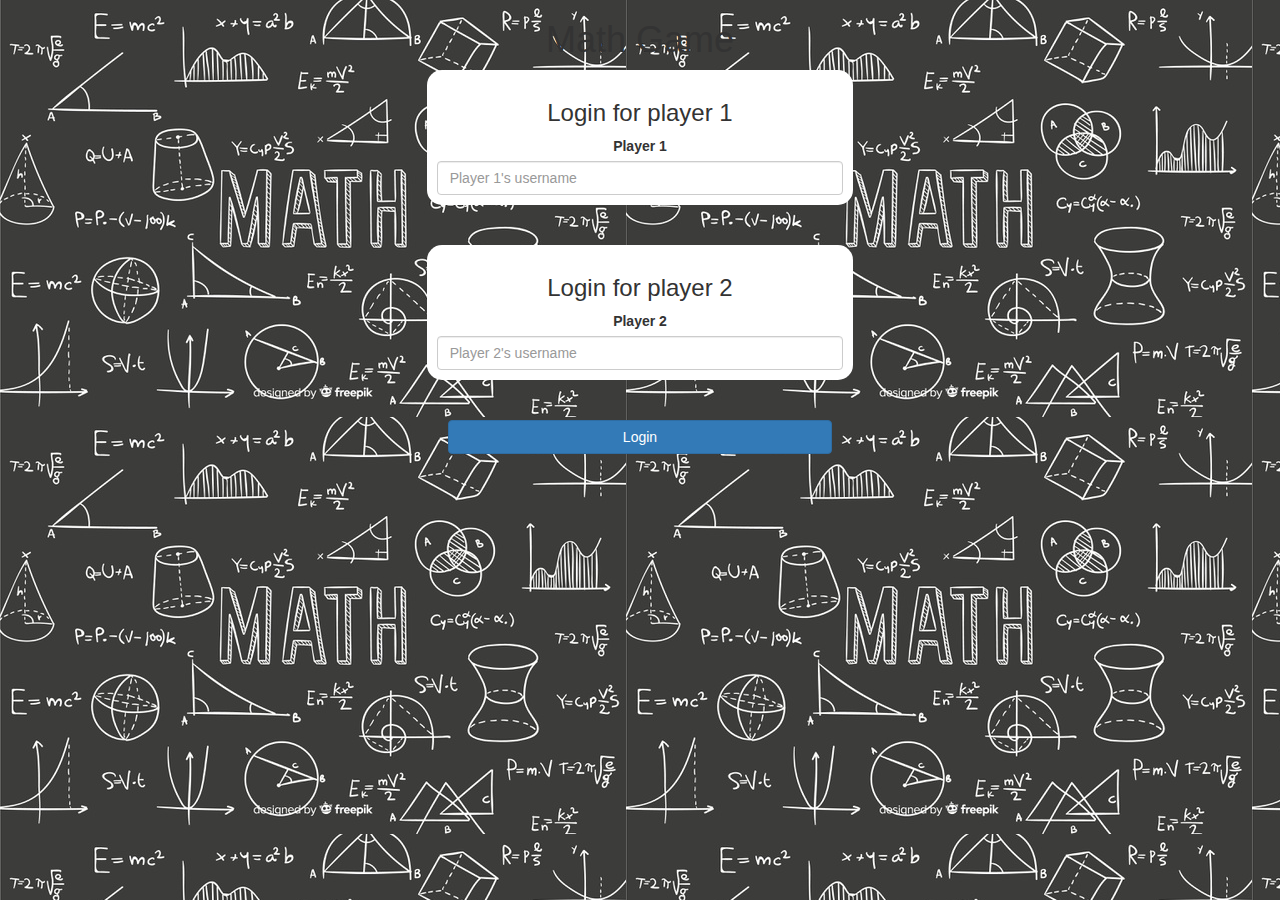
<file: index.html>
<!DOCTYPE html>
<html>
<head>
	<title>The Math Game</title>

<meta name="viewport" content="width=device-width, initial-scale=1">
<link rel="stylesheet" href="https://maxcdn.bootstrapcdn.com/bootstrap/3.4.0/css/bootstrap.min.css">
<script src="https://ajax.googleapis.com/ajax/libs/jquery/3.4.1/jquery.min.js"></script>
<script src="https://maxcdn.bootstrapcdn.com/bootstrap/3.4.0/js/bootstrap.min.js"></script>

<link rel="stylesheet" type="text/css" href="style.css">

</head>
<body>
	<center>
		<h1>Math Game</h1>
<div class="col-lg-4 col-sm-8 col-xs-11 login_div1">
	<h3>Login for player 1</h3>
	<label>Player 1</label>
	<input type="text" id="player1input" class="form-control" placeholder="Player 1's username">
</div>
<br>
<br>
<div class="col-lg-4 col-sm-8 col-xs-11 login_div2">
	<h3>Login for player 2</h3>
	<label>Player 2</label>
	<input type="text" id="player2input" class="form-control" placeholder="Player 2's username">
</div>
<br>
<br>
<button style="width:30%" class="btn btn-primary" onclick="addUser()">Login</button>
</center>
</body>
<script src="game_login.js"></script>
</html>
</file>
<file: style.css>
body
{
	background-image: url("math-background_23-2148146269.jpeg");
	text-align: center;
}

	.login_div1 , .login_div2
	{
		background: white;
		padding: 10px;
		float: none;
		border-radius: 15px;
	}


#player1_name , #player2_name
{
	display: inline-block;
	margin-left: 20px;
}
#word
{
	width: 60%;
}
#word_display
{
	letter-spacing: 5px;
}
#output
{
background: white;
border-radius: 10px;
border-top: 10px solid #AA4465;
padding: 10px;
float: none;
text-align: left;
}
</file>
